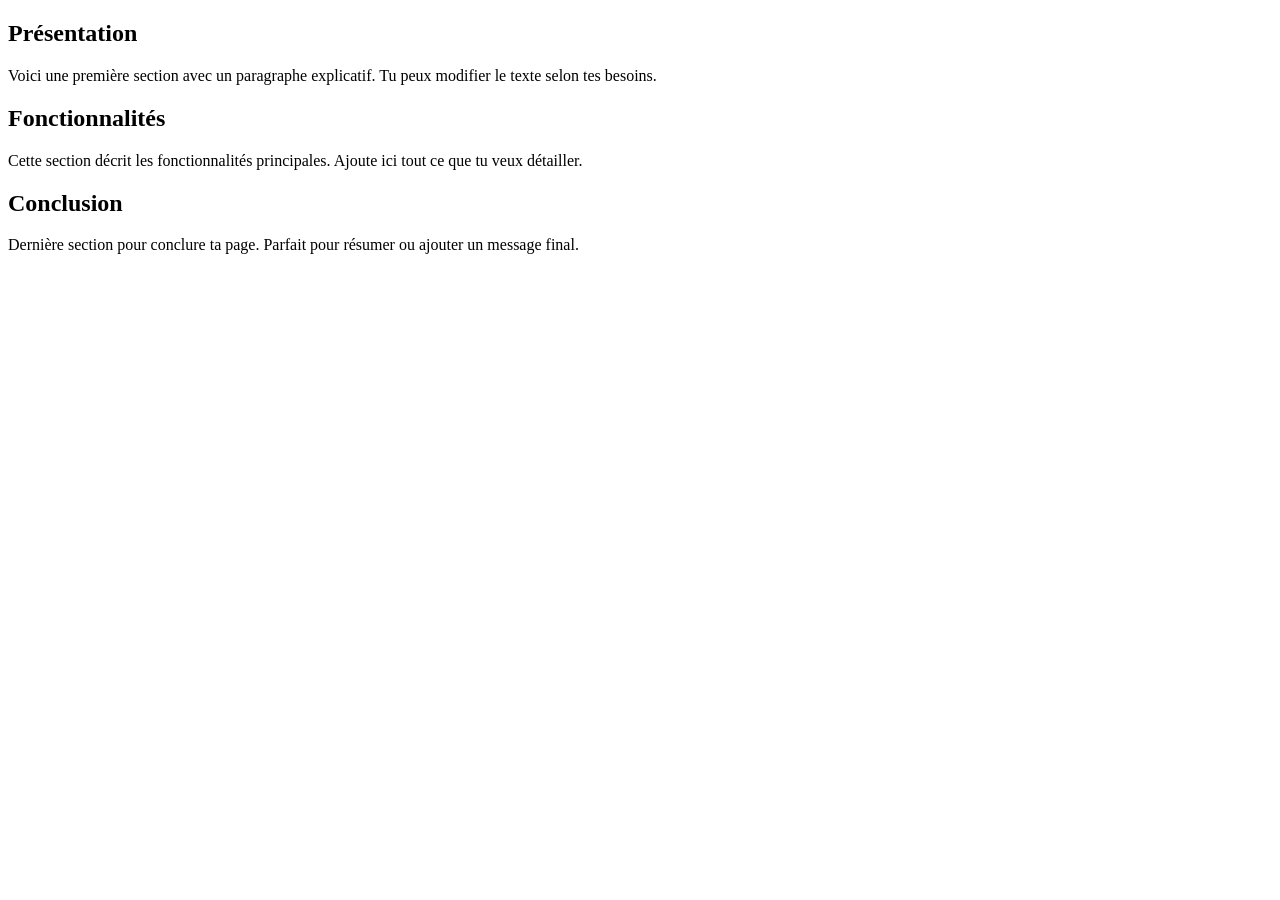
<file: index.html>
<!DOCTYPE html>
<html lang="fr">
<head>
    <meta charset="UTF-8">
    <meta name="viewport" content="width=device-width, initial-scale=1.0">
    <title>Exemple multi-sections</title>
</head>
<body>

    <h2>Présentation</h2>
    <p>
        Voici une première section avec un paragraphe explicatif. Tu peux modifier
        le texte selon tes besoins.
    </p>

    <h2>Fonctionnalités</h2>
    <p>
        Cette section décrit les fonctionnalités principales. Ajoute ici tout ce
        que tu veux détailler.
    </p>

    <h2>Conclusion</h2>
    <p>
        Dernière section pour conclure ta page. Parfait pour résumer ou ajouter
        un message final.
    </p>

</body>
</html>
</file>
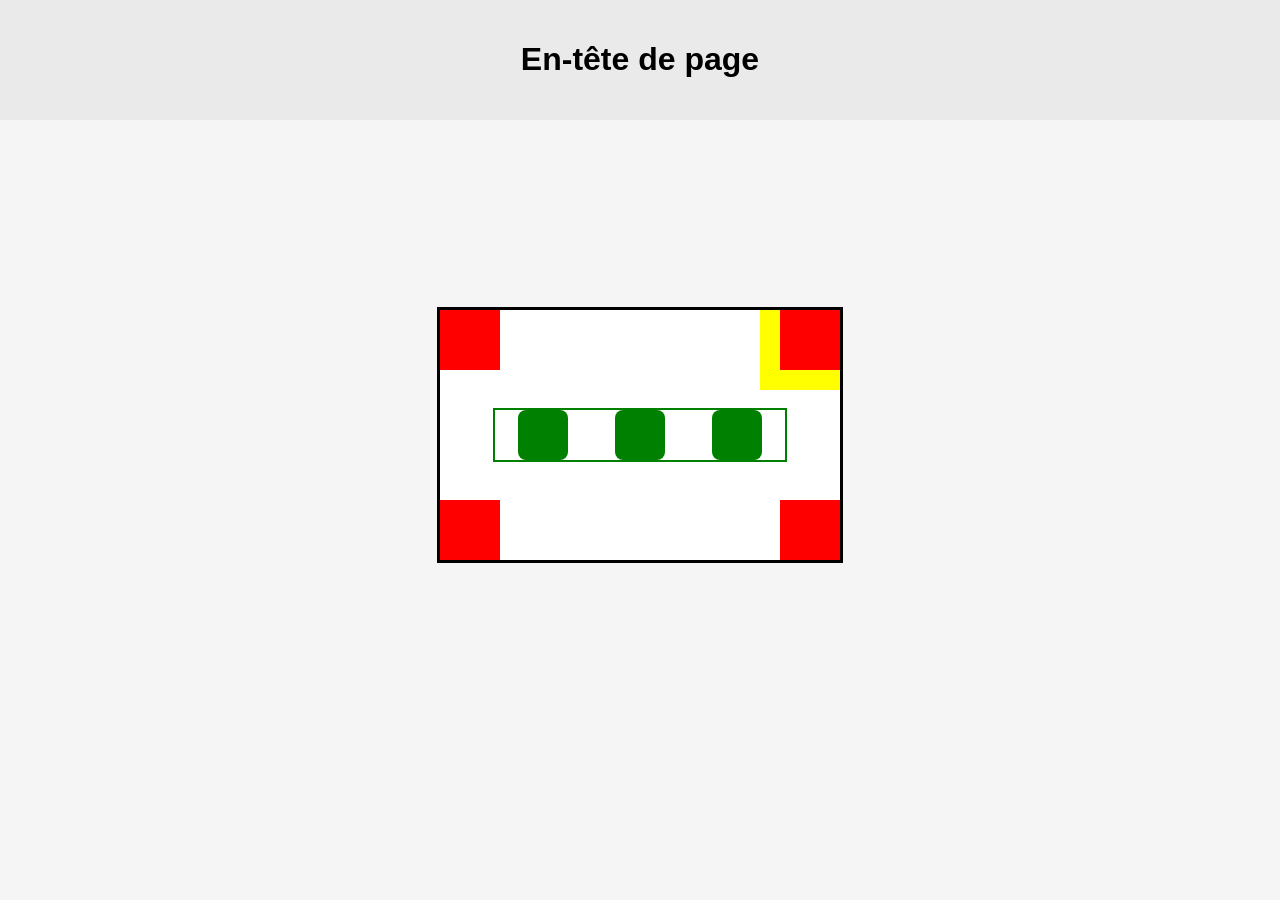
<file: index3.html>
<!DOCTYPE html>
<html lang="fr">

<head>
    <meta charset="UTF-8">
    <meta name="viewport" content="width=device-width, initial-scale=1.0">
    <title>Reproduction pixel perfect</title>
    <style>
        body {
            font-family: Arial, sans-serif;
            margin: 0;
            background: #f5f5f5;
        }

        header,
        footer {
            background: #eaeaea;
            color: black;
            text-align: center;
            padding: 20px;
        }

        main {
            display: flex;
            justify-content: center;
            align-items: center;
            height: 70vh;
        }

        .container {
            position: relative;
            width: 400px;
            height: 250px;
            border: 3px solid black;
            background: white;
        }

        .corner {
            position: absolute;
            width: 60px;
            height: 60px;
            background: red;
        }

        .top-left {
            top: 0;
            left: 0;
        }

        .top-right {
            top: 0;
            right: 0;
        }

        .bottom-left {
            bottom: 0;
            left: 0;
        }

        .bottom-right {
            bottom: 0;
            right: 0;
        }

        .yellow-corner {
            position: absolute;
            top: 0;
            right: 0;
            width: 80px;
            height: 80px;
            border-left: 20px solid yellow;
            border-bottom: 20px solid yellow;
            box-sizing: border-box;
        }

        .innerbox {
            position: absolute;
            top: 50%;
            left: 50%;
            transform: translate(-50%, -50%);
            width: 290px;
            height: 50px;
            border: 2px solid green;
            display: flex;
            justify-content: space-around;
            align-items: center;
            background: white;
        }

        .green {
            width: 50px;
            height: 50px;
            background: green;
            border-radius: 8px;
        }
    </style>
</head>

<body>
    <header>
        <h1>En-tête de page</h1>
    </header>

    <main>
        <div class="container">
            <div class="corner top-left"></div>
            <div class="corner top-right"></div>
            <div class="corner bottom-left"></div>
            <div class="corner bottom-right"></div>
            <div class="yellow-corner"></div>
            <div class="innerbox">
                <div class="green"></div>
                <div class="green"></div>
                <div class="green"></div>
            </div>
        </div>
    </main>
</body>

</html>
</file>
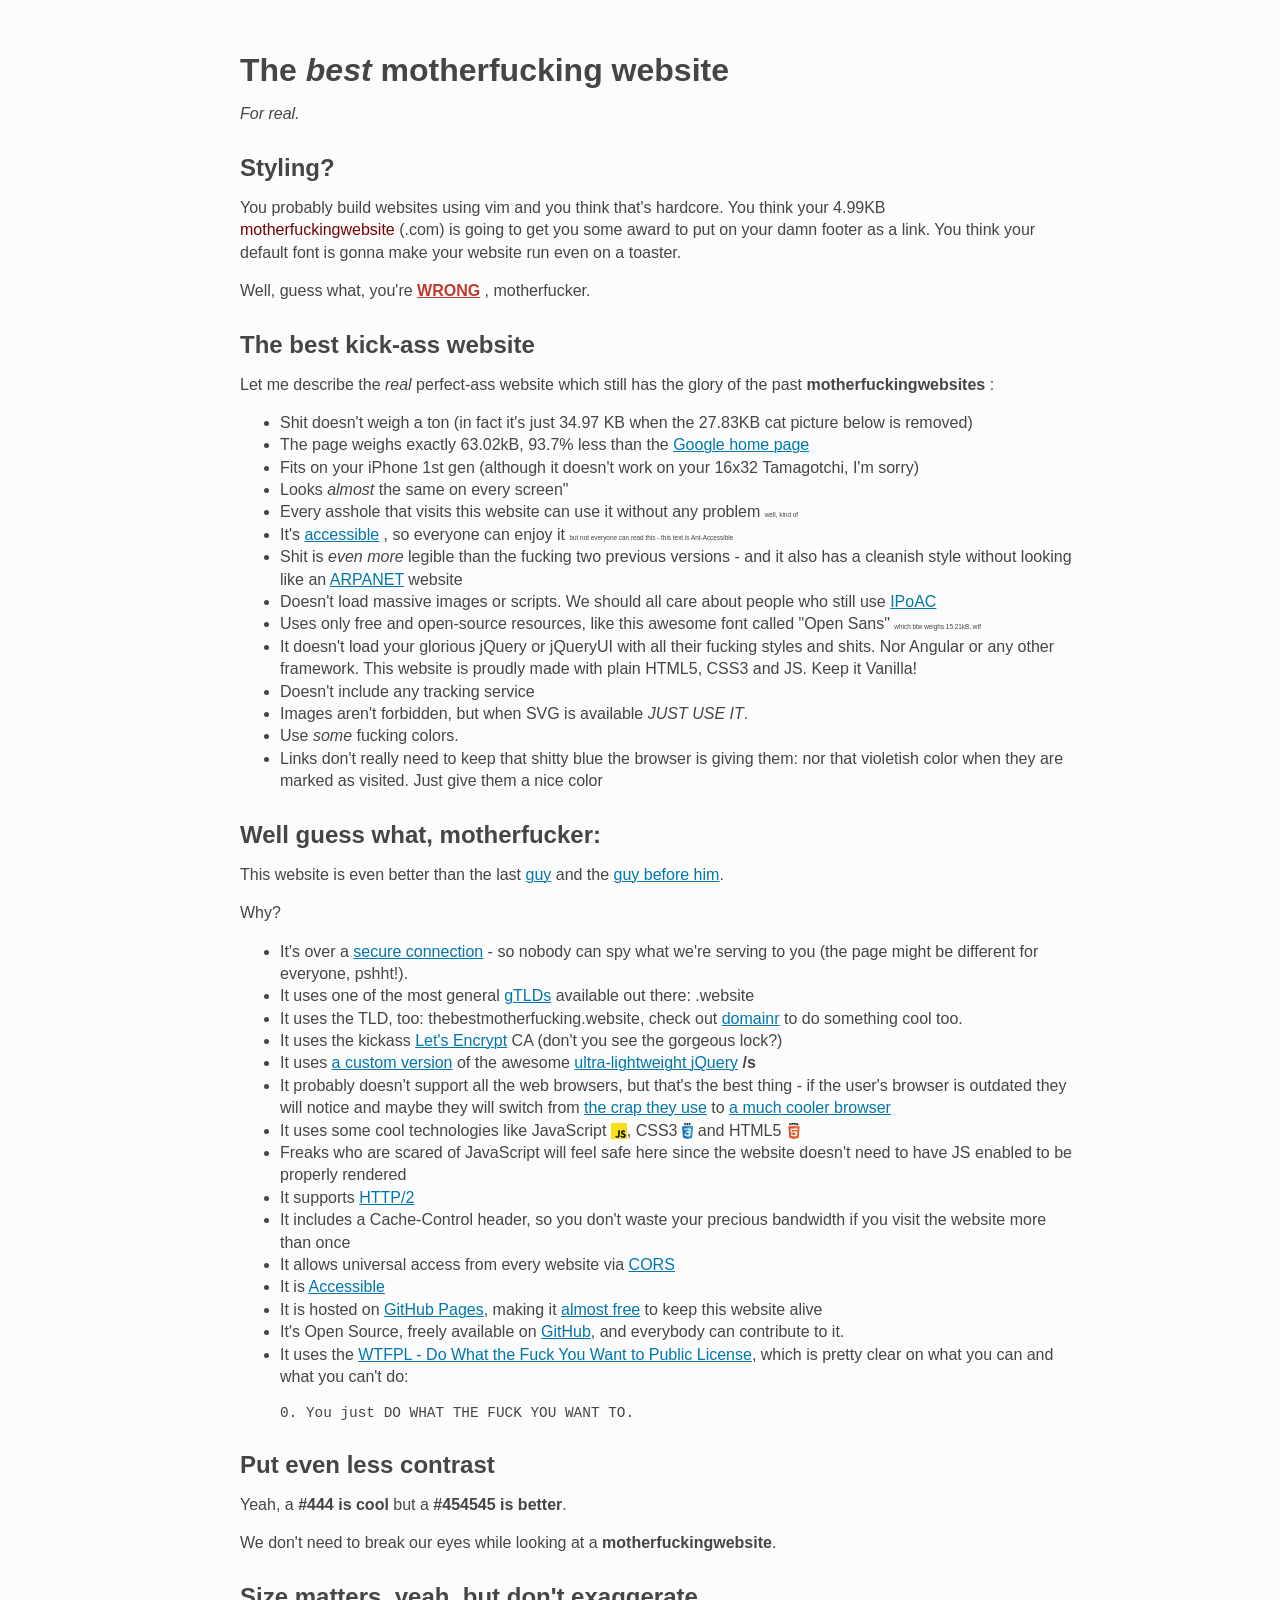
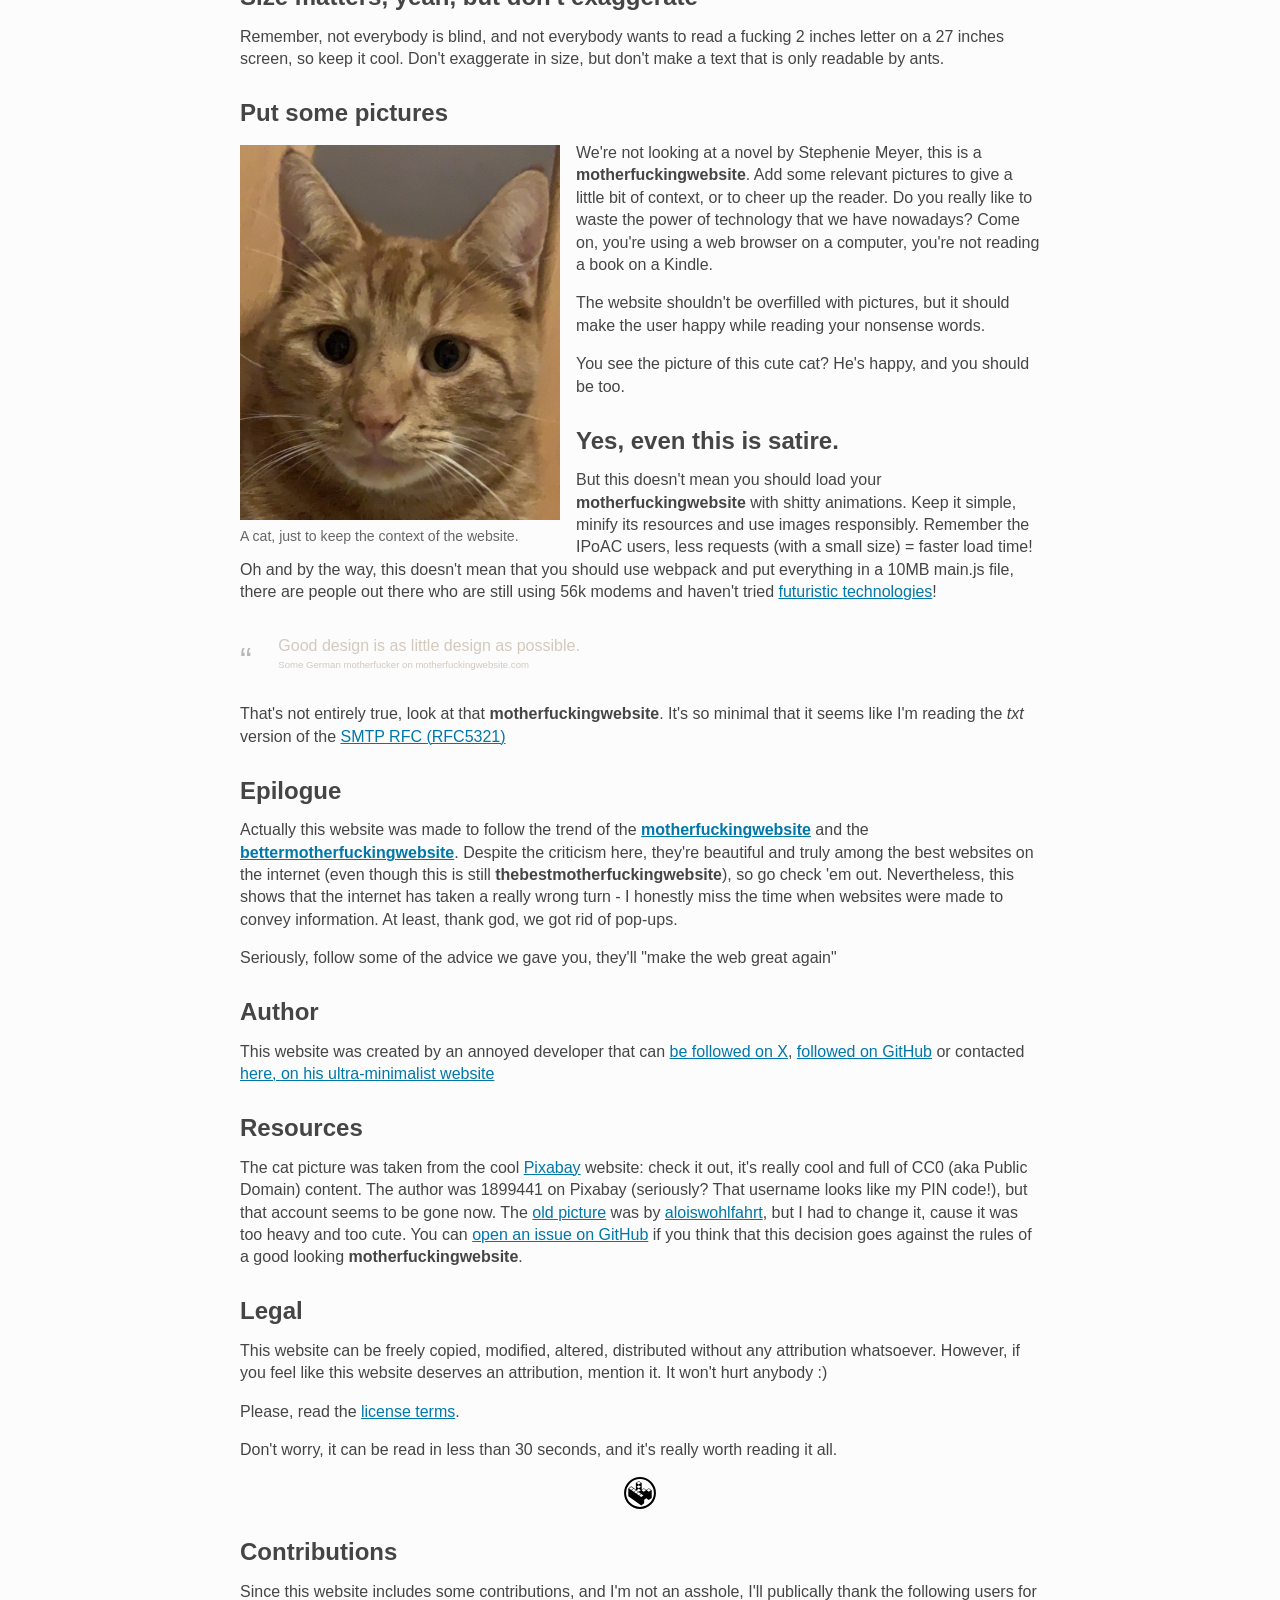
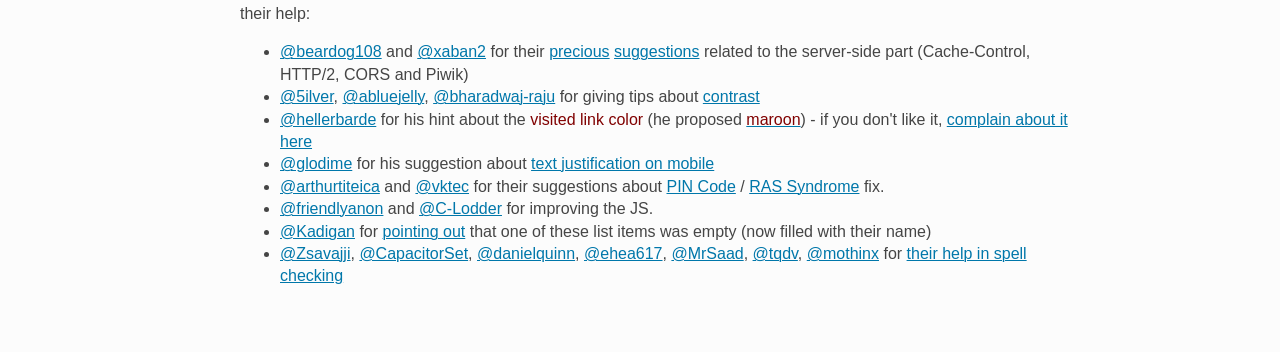
<file: index4.html>
<!DOCTYPE html>
<html lang="en">

<head>
    <meta charset="UTF-8">
    <meta name="viewport" content="width=device-width, initial-scale=1.0">
    <meta name="theme-color" content="#ffffff">
    <meta name="description" content="The Best Motherfucking Website">
    <title>The Best Motherfucking Website</title>
    <link rel="stylesheet" href="style.css">
</head>

<body>
    <h1>The
        <i>best</i>
        motherfucking website
    </h1>
    <p class="accroche">For real.</p>
    <h2>Styling?</h2>
    <p> You probably build websites using vim and you think that's hardcore. You think your 4.99KB
        <span class="mfw">motherfuckingwebsite</span>
        (.com) is going to get you some award to put on your damn footer as a link. You think your default font is gonna
        make your website run even on a toaster.
    </p>
    <p>Well, guess what, you're
        <span class="wr">WRONG</span>
        , motherfucker.
    </p>
    <h2>The best kick-ass website</h2>
    <p>Let me describe the
        <i>real</i>
        perfect-ass website which still has the glory of the past
        <span class="emphase">motherfuckingwebsites</span>
        :
    </p>
    <ul>
        <li>Shit doesn't weigh a ton (in fact it's just 34.97 KB when the 27.83KB cat picture below is removed)</li>
        <li>The page weighs exactly 63.02kB, 93.7% less than the
            <a href="https://google.com/">Google home page</a>
        </li>
        <li>Fits on your iPhone 1st gen (although it doesn't work on your 16x32 Tamagotchi, I'm sorry)</li>
        <li>Looks
            <i>almost</i>
            the same on every screen"
        </li>
        <li>Every asshole that visits this website can use it without any problem
            <small>well, kind of</small>
        </li>
        <li>It's
            <a href="https://www.w3.org/TR/WCAG20/">accessible</a>
            , so everyone can enjoy it
            <small>but not everyone can read this - this text is Ant-Accessible</small>
        </li>
        <li>Shit is
            <i>even more</i>
            legible than the fucking two previous versions - and it also has a cleanish style without looking like an
            <a href="https://en.wikipedia.org/wiki/ARPANET">ARPANET</a>
            website
        </li>
        <li>Doesn't load massive images or scripts. We should all care about people who still use
            <a href="https://en.wikipedia.org/wiki/IP_over_Avian_Carriers">IPoAC</a>
        </li>
        <li>Uses only free and open-source resources, like this awesome font called "Open Sans" <small>which btw weighs
                15.21kB, wtf</small></li>
        <li>It doesn't load your glorious jQuery or jQueryUI with all their fucking styles and shits. Nor Angular or any
            other framework. This website is proudly made with plain HTML5, CSS3 and JS. Keep it Vanilla!</li>
        <li>Doesn't include any tracking service</li>
        <li>Images aren't forbidden, but when SVG is available <i>JUST USE IT</i>.</li>
        <li>Use <i>some</i> fucking colors.</li>
        <li>Links don't really need to keep that shitty blue the browser is giving them: nor that violetish color when
            they are marked as visited. Just give them a nice color</li>
    </ul>
    <h2>Well guess what, motherfucker:</h2>
    <p>This website is even better than the last <a href="http://bettermotherfuckingwebsite.com">guy</a> and the <a
            href="http://motherfuckingwebsite.com/">guy before him</a>.</p>
    <p>Why?</p>
    <ul>
        <li>It's over a <a href="https://en.wikipedia.org/wiki/HTTPS">secure connection</a> - so nobody can spy what
            we're serving to you (the page might be different for everyone, pshht!).</li>
        <li>It uses one of the most general <a href="https://en.wikipedia.org/wiki/gTLD">gTLDs</a> available out there:
            .website</li>
        <li>It uses the TLD, too: thebestmotherfucking.website, check out <a href="http://domainr.com/">domainr</a> to
            do something cool too.</li>
        <li>It uses the kickass <a href="https://letsencrypt.org/">Let's Encrypt</a> CA (don't you see the gorgeous
            lock?)</li>
        <li>It uses <a href="js/jquery-3.5.1.min.js">a custom version</a> of the awesome <a
                href="http://jquery.com/">ultra-lightweight jQuery</a> <b>/s</b></li>
        <li>It probably doesn't support all the web browsers, but that's the best thing - if the user's browser is
            outdated they will notice and maybe they will switch from <a href="https://microsoft.com/ie">the crap they
                use</a> to <a href="https://mozilla.com/firefox">a much cooler browser</a></li>
        <li>It uses some cool technologies like JavaScript <img class="icone-tech" src="JS logo.svg" title="JS logo"
                alt="JavaScript logo">, CSS3 <img class="icone-tech" src="CSS3 logo.svg" title="CSS3 logo"
                alt="CSS3 logo"> and HTML5 <img class="icone-tech" src="HTML5 logo.svg" title="HTML5 logo"
                alt="HTML5 logo"></li>
        <li>Freaks who are scared of JavaScript will feel safe here since the website doesn't need to have JS enabled to
            be properly rendered</li>
        <li>It supports <a href="https://en.wikipedia.org/wiki/HTTP/2">HTTP/2</a></li>
        <li>It includes a Cache-Control header, so you don't waste your precious bandwidth if you visit the website more
            than once</li>
        <li>It allows universal access from every website via <a href="https://enable-cors.org/">CORS</a></li>
        <li>It is <a href="https://www.w3.org/WAI/intro/accessibility.php">Accessible</a></li>
        <li>It is hosted on <a href="https://pages.github.com/">GitHub Pages</a>, making it <a
                href="https://www.namecheap.com/domains/registration/gtld/website/">almost free</a> to keep this website
            alive</li>
        <li>It's Open Source, freely available on <a
                href="https://github.com/denysvitali/thebestmotherfuckingwebsite/">GitHub</a>, and everybody can
            contribute to it.</li>
        <li>It uses the <a href="http://www.wtfpl.net/">WTFPL - Do What the Fuck You Want to Public License</a>, which
            is pretty clear on what you can and what you can't do:<p class="fakepre">0. You just DO WHAT THE FUCK YOU
                WANT TO.</p>
        </li>
    </ul>
    <h2>Put even less contrast</h2>
    <p>Yeah, a <span class="contraste-faible">#444 is cool</span> but a <span class="contraste-standard">#454545 is
            better</span>.</p>
    <p>We don't need to break our eyes while looking at a <span class="emphase">motherfuckingwebsite</span>.</p>
    <h2>Size matters, yeah, but don't exaggerate</h2>
    <p> Remember, not everybody is blind, and not everybody wants to read a fucking 2 inches letter on a 27 inches
        screen,
        so keep it cool. Don't exaggerate in size, but don't make a text that is only readable by ants.</p>
    <h2>Put some pictures</h2>
    <div class="section-illustration">
        <div class="media-flottant">
            <figure>
                <img class="mon-chat" src="garfield.jpg" title="A nice and cute cat"
                    alt="white and gray cat looking at you, with his yellow and green eyes">
                <figcaption>A cat, just to keep the context of the website.</figcaption>
            </figure>
        </div>
        <div class="colonne-texte">
            <p> We're not looking at a novel by Stephenie Meyer, this is a
                <span class="emphase">motherfuckingwebsite</span>.
                Add some relevant pictures to give a little bit of context, or to cheer up the reader.
                Do you really like to waste the power of technology that we have nowadays? Come on, you're using a
                web browser on a computer, you're not reading a book on a Kindle.
            </p>
            <p>The website shouldn't be overfilled with pictures, but it should make the user happy while reading your
                nonsense words.</p>
            <p>You see the picture of this cute cat? He's happy, and you should be too.</p>
        </div>
    </div>
    </div>
    <h2>Yes, even this is satire.</h2>
    <p> But this doesn't mean you should load your <span class="emphase">motherfuckingwebsite</span> with shitty
        animations.
        Keep it simple, minify its resources and use images responsibly.
        Remember the IPoAC users, less requests (with a small size) = faster load time!
        Oh and by the way, this doesn't mean that you should use webpack and put everything in a 10MB main.js file,
        there are people out there who are still using 56k modems and haven't
        tried <a href="https://en.wikipedia.org/wiki/Fiber_to_the_x#FTTH">futuristic technologies</a>!</p>
    <blockquote><span>Good design is as little design as possible.</span>
        <author>Some German motherfucker on motherfuckingwebsite.com</author>
    </blockquote>
    <p>That's not entirely true, look at that <span class="emphase">motherfuckingwebsite</span>.
        It's so minimal that it seems like I'm reading the <i>txt</i> version of the
        <a href="https://tools.ietf.org/rfc/rfc5321.txt">SMTP RFC (RFC5321)</a>
    </p>
    <h2>Epilogue</h2>
    <p> Actually this website was made to follow the trend of the <a href="http://motherfuckingwebsite.com/"><span
                class="emphase">motherfuckingwebsite</span></a>
        and the <a href="http://bettermotherfuckingwebsite.com/"><span
                class="emphase">bettermotherfuckingwebsite</span></a>.
        Despite the criticism here, they're beautiful and truly among the best websites on the internet
        (even though this is still <span class="emphase">thebestmotherfuckingwebsite</span>), so go check 'em out.
        Nevertheless, this shows that the internet has taken a really wrong turn - I honestly miss
        the time when websites were made to convey information. At least, thank god, we
        got rid of pop-ups.</p>
    <p>Seriously, follow some of the advice we gave you, they'll "make the web great again"</p>
    <h2>Author</h2>
    <p>This website was created by an annoyed developer that can <a href="https://x.com/DenysVitali">be followed on
            X</a>,
        <a href="https://github.com/denysvitali/">followed on GitHub</a> or contacted <a href="https://denv.it/">here,
            on his ultra-minimalist website</a>
    </p>
    <h2>Resources</h2>
    <p>The cat picture was taken from the cool <a href="https://pixabay.com/">Pixabay</a> website: check it out,
        it's really cool and full of CC0 (aka Public Domain) content.
        The author was 1899441 on Pixabay (seriously? That username looks like my PIN code!), but that account seems
        to be gone now. The <a href="https://pixabay.com/en/cat-pets-cat-s-eyes-mieze-dear-451377/">old picture</a>
        was
        by <a href="https://pixabay.com/en/users/aloiswohlfahrt-123449/">aloiswohlfahrt</a>,
        but I had to change it, cause it was too heavy and too cute.
        You can <a href="https://github.com/denysvitali/thebestmotherfuckingwebsite/issues/new">open an issue on
            GitHub</a> if you think that this decision goes against the rules
        of a good looking <span class="emphase">motherfuckingwebsite</span>.
    </p>
    <h2>Legal</h2>
    <p>This website can be freely copied, modified, altered, distributed without any attribution whatsoever.
        However, if you feel like this website deserves an attribution, mention it. It won't hurt anybody :)</p>
    <p>Please, read the <a href="LICENSE.txt">license terms</a>.</p>
    <p> Don't worry, it can be read in less than 30 seconds,
        and it's really worth reading it all.</p>
    <a class="lien-signature" href="http://www.kopimi.com/kopimi" title="Kopimi"><img class="logo-signature"
            src="kopimi logo.svg" title="Kopimi Logo" alt="Kopimi Logo"></a>
    <h2>Contributions</h2>
    <p>Since this website includes some contributions, and I'm not an asshole, I'll publically thank the following
        users for their help:</p>
    <ul>
        <li><a href="https://github.com/beardog108">@beardog108</a>
            and
            <a href="https://github.com/xaban2">@xaban2</a> for their
            <a href="https://github.com/denysvitali/thebestmotherfuckingwebsite/issues/5">precious</a>
            <a href="https://github.com/denysvitali/thebestmotherfuckingwebsite/issues/51">suggestions</a>
            related to the server-side part (Cache-Control, HTTP/2, CORS and Piwik)
        </li>
        <li><a href="https://github.com/5ilver">@5ilver</a>, <a href="https://github.com/abluejelly">@abluejelly</a>, <a
                href="https://github.com/bharadwaj-raju">@bharadwaj-raju</a> for giving tips about <a
                href="https://github.com/denysvitali/thebestmotherfuckingwebsite/issues?q=label%3Acontrast">contrast</a>
        </li>
        <li><a href="https://github.com/hellerbarde">@hellerbarde</a> for his hint about the <span
                class="couleur-lien-visite">visited link color</span> (he proposed <a href="http://clrs.cc/"><span
                    class="couleur-lien-visite">maroon</span></a>) - if you don't like it, <a
                href="https://github.com/denysvitali/thebestmotherfuckingwebsite/issues/11">complain about it
                here</a></li>
        <li><a href="https://github.com/glodime">@glodime</a> for his suggestion about <a
                href="https://github.com/denysvitali/thebestmotherfuckingwebsite/issues/12">text justification on
                mobile</a></li>
        <li><a href="https://github.com/arthurtiteica">@arthurtiteica</a> and <a
                href="https://github.com/vktec">@vktec</a> for their suggestions about <a
                href="https://github.com/denysvitali/thebestmotherfuckingwebsite/issues/9">PIN Code</a> / <a
                href="https://en.wikipedia.org/wiki/RAS_syndrome">RAS Syndrome</a> fix.</li>
        <li><a href="https://github.com/friendlyanon">@friendlyanon</a> and <a
                href="https://github.com/C-Lodder">@C-Lodder</a> for improving the JS.</li>
        <li><a href="https://github.com/Kadigan">@Kadigan</a> for <a
                href="https://github.com/denysvitali/thebestmotherfuckingwebsite/issues/90">pointing out</a> that
            one of these list items was empty (now filled with their name)</li>
        <li><span><a href="https://github.com/Zsavajji">@Zsavajji</a></span><span
                class="separateur-inline">,&nbsp;</span><span><a
                    href="https://github.com/CapacitorSet">@CapacitorSet</a></span><span
                class="separateur-inline">,&nbsp;</span><span><a
                    href="https://github.com/danielquinn">@danielquinn</a></span><span
                class="separateur-inline">,&nbsp;</span><span><a
                    href="https://github.com/ehea617">@ehea617</a></span><span
                class="separateur-inline">,&nbsp;</span><span><a
                    href="https://github.com/MrSaad">@MrSaad</a></span><span
                class="separateur-inline">,&nbsp;</span><span><a href="https://github.com/tqdv">@tqdv</a></span><span
                class="separateur-inline">,&nbsp;</span><span><a
                    href="https://github.com/mothinx">@mothinx</a></span><span> for <a
                    href="https://github.com/denysvitali/thebestmotherfuckingwebsite/pulls?q=is%3Apr+is%3Aclosed+label%3A%22spell+checking%22">their
                    help in spell checking</a></span></li>
    </ul>
</body>

</html>
</file>
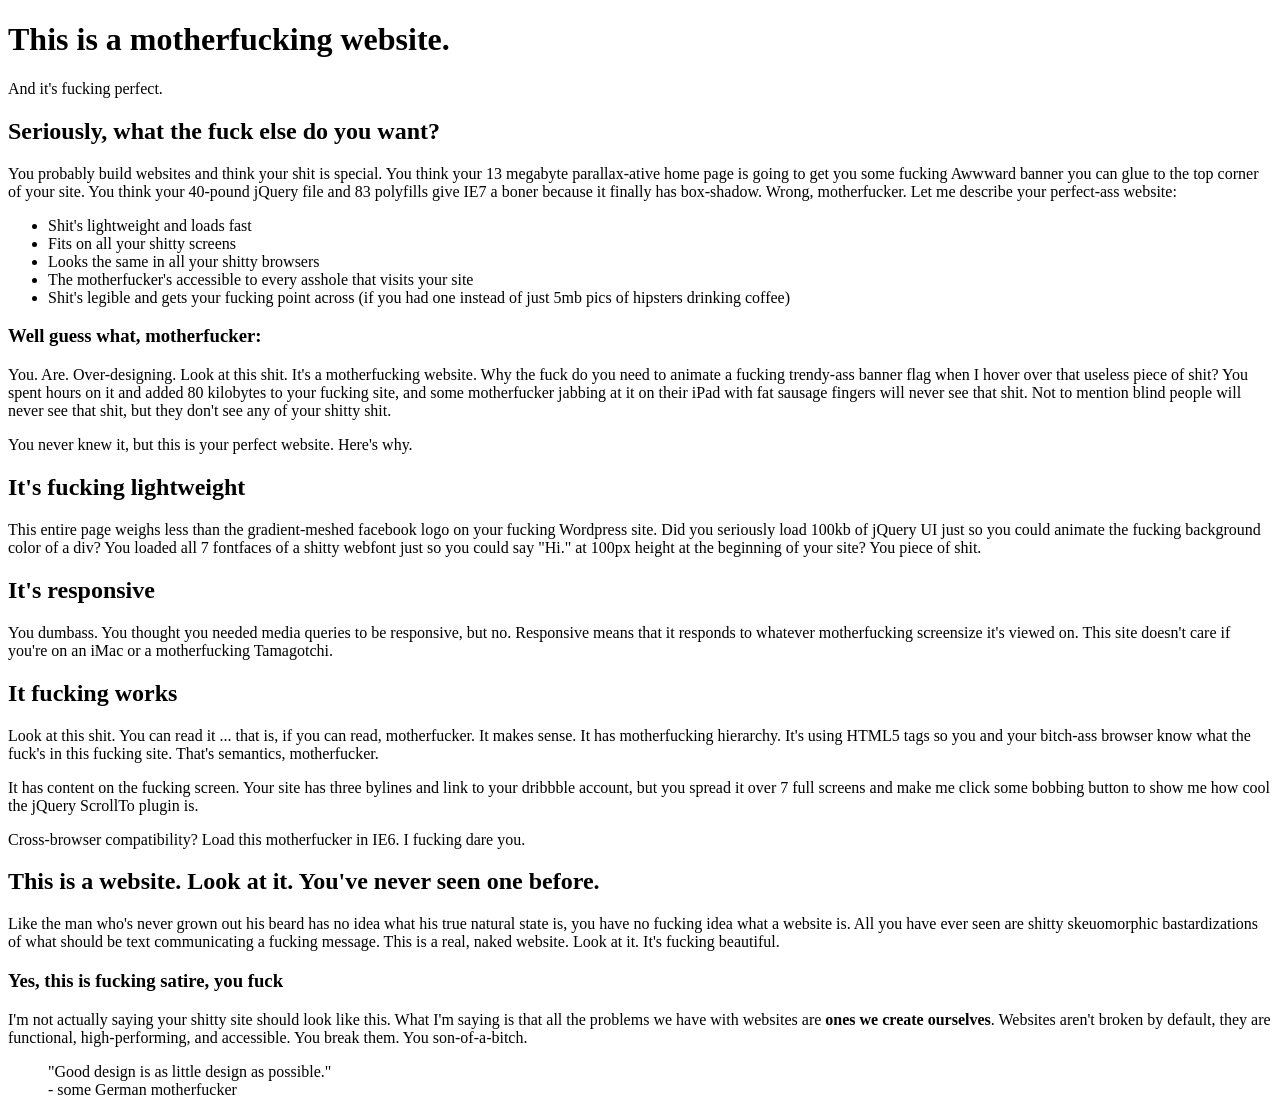
<file: TD-Florent.html>
<!DOCTYPE html>
<html lang="en">

<head>
    <meta charset="UTF-8">
    <meta name="viewport" content="width=device-width, initial-scale=1.0">
    <title>Motherfucking website</title>
</head>

<body>
    <header>
        <h1> This is a motherfucking website. </h1>
        <aside>And it's fucking perfect. </aside>
    </header>
    <h2>Seriously, what the fuck else do you want? </h2>
    <p>You probably build websites and think your shit is special. You think your 13 megabyte parallax-ative home page
        is going to get you some fucking Awwward banner you can glue to the top corner of your site. You think your
        40-pound jQuery file and 83 polyfills give IE7 a boner because it finally has box-shadow. Wrong, motherfucker.
        Let me describe your perfect-ass website:</p>
    <ul>
        <li>Shit's lightweight and loads fast</li>
        <li>Fits on all your shitty screens</li>
        <li>Looks the same in all your shitty browsers</li>
        <li>The motherfucker's accessible to every asshole that visits your site</li>
        <li>Shit's legible and gets your fucking point across (if you had one instead of just 5mb pics of hipsters
            drinking coffee)</li>
    </ul>
    <h3>Well guess what, motherfucker:</h3>
    <p>You. Are. Over-designing. Look at this shit. It's a motherfucking website. Why the fuck do you need to animate a
        fucking trendy-ass banner flag when I hover over that useless piece of shit? You spent hours on it and added 80
        kilobytes to your fucking site, and some motherfucker jabbing at it on their iPad with fat sausage fingers will
        never see that shit. Not to mention blind people will never see that shit, but they don't see any of your shitty
        shit.</p>
    <p>You never knew it, but this is your perfect website. Here's why.</p>
    <h2>It's fucking lightweight</h2>
    <p>This entire page weighs less than the gradient-meshed facebook logo on your fucking Wordpress site. Did you
        seriously load 100kb of jQuery UI just so you could animate the fucking background color of a div? You loaded
        all 7 fontfaces of a shitty webfont just so you could say "Hi." at 100px height at the beginning of your site?
        You piece of shit.</p>
    <h2>It's responsive</h2>
    <p>You dumbass. You thought you needed media queries to be responsive, but no. Responsive means that it responds to
        whatever motherfucking screensize it's viewed on. This site doesn't care if you're on an iMac or a motherfucking
        Tamagotchi.</p>
    <h2>It fucking works</h2>
    <p>Look at this shit. You can read it ... that is, if you can read, motherfucker. It makes sense. It has
        motherfucking hierarchy. It's using HTML5 tags so you and your bitch-ass browser know what the fuck's in this
        fucking site. That's semantics, motherfucker.</p>
    <p>It has content on the fucking screen. Your site has three bylines and link to your dribbble account, but you
        spread it over 7 full screens and make me click some bobbing button to show me how cool the jQuery ScrollTo
        plugin is. </p>
    <p>Cross-browser compatibility? Load this motherfucker in IE6. I fucking dare you.</p>
    <h2>This is a website. Look at it. You've never seen one before.</h2>
    <p>Like the man who's never grown out his beard has no idea what his true natural state is, you have no fucking idea
        what a website is. All you have ever seen are shitty skeuomorphic bastardizations of what should be text
        communicating a fucking message. This is a real, naked website. Look at it. It's fucking beautiful.</p>
    <h3>Yes, this is fucking satire, you fuck</h3>
    <p>I'm not actually saying your shitty site should look like this. What I'm saying is that all the problems we have
        with websites are <strong>ones we create ourselves</strong>. Websites aren't broken by default, they are
        functional, high-performing, and accessible. You break them. You son-of-a-bitch.</p>
    <blockquote> "Good design is as little design as possible."
        <br>
        - some German motherfucker
    </blockquote>
</body>

</html>
</file>
<file: style.css>
:root {
	--bg: #fcfcfc;
	--text: #454545;
	--link: #0077aa;
	--visited: #800000;
	--hover: #cc0000;
	--content-max: 50rem;
}

html {
	font-size: 16px;
	line-height: 1.4;
	-webkit-text-size-adjust: 100%;
	text-size-adjust: 100%;
	background: var(--bg);
}

body {
	margin: 2em auto;
	padding: 1em;
	max-width: 800px;
	background: transparent;
	color: var(--text);
	font-family: "Open Sans", Arial, sans-serif;
}

img {
	max-width: 100%;
	vertical-align: middle;
}

img.icone-tech {
	height: 1em;
}

img.image-principale {
	display: block;
	width: 300px;
	max-width: 100%;
}

a {
	color: var(--link);
	text-decoration: underline;
	text-decoration-thickness: 1px;
	text-underline-offset: 0.08em;
}

a:visited {
	color: var(--visited);
}

a:hover {
	color: var(--hover);
}

h1,
h2,
p,
ul,
blockquote,
figure {
	margin: 0 0 1rem;
}


h1 {
	font-size: 2rem;
	line-height: 1.4;
	font-weight: 700;
	margin-bottom: 1rem;
	text-wrap: balance;
}

h2 {
	font-size: 1.5rem;
	line-height: 1.4;
	font-weight: 700;
	margin-top: 1.6rem;
	margin-bottom: 0.75rem;
}

small {
	font-size: 0.4em;
}

ul {
	padding-left: 40px;
}

li {
	margin-bottom: 0;
}

blockquote {
	margin: 2em 2.5em 2em 0;
	padding: 0;
	border: 0;
	color: #d3c9be;
}

blockquote::before {
	content: open-quote;
	float: left;
	font-size: 2.2em;
	line-height: 1.4;
	color: #b8b8b8;
	margin-right: 0.09em;
	width: 1em;
	height: 1em;
}

blockquote::after {
	content: "";
	display: none;
}

blockquote span {
	display: block;
	font-size: 1em;
	font-style: normal;
}

blockquote author {
	display: block;
	font-size: 0.6em;
	color: #d3c9be;
}

body>h1,
body>p,
body>h2,
body>ul,
body>blockquote,
body>div,
body>figure,
body>.section-illustration {
	max-width: var(--content-max);
	margin-left: auto;
	margin-right: auto;
}

body>h1,
body>p,
body>h2,
body>ul,
body>blockquote,
body>.section-illustration {
	width: 100%;
}

.section-illustration {
	margin-top: 0.4rem;
	margin-bottom: 1.25rem;
	position: relative;
}

.media-flottant {
	float: left;
	width: 320px;
	max-width: none;
	margin: 0.2rem 1rem 0.5rem 0;
}

.media-flottant figure {
	margin: 0;
}

.media-flottant figcaption {
	font-size: 0.88rem;
	line-height: 1.45;
	color: #666;
	margin-top: 0.35rem;
	text-align: left;
}

.colonne-texte {
	overflow: hidden;
	margin-bottom: 1rem;
	text-align: left;
}

.colonne-texte p:last-child {
	margin-bottom: 0;
}

.accroche {
	margin-top: -0.35rem;
	margin-bottom: 1.2rem;
	font-style: italic;
}

.mfw {
	color: #730000;
}

.wr {
	color: #c0392b;
	font-weight: 600;
	text-decoration: underline;
}

.emphase {
	font-weight: 700;
}

.emphase-majuscule {
	font-weight: 700;
	text-transform: uppercase;
}

.contraste-faible {
	color: #444;
	font-weight: 700;
}

.contraste-standard {
	color: #454545;
	font-weight: 700;
}

.fakepre {
	margin: 1em 0;
	padding: 0;
	background: transparent;
	border: none;
	white-space: normal;
	font-family: "Courier New", Courier, monospace;
	font-size: 0.9em;
	line-height: 1.4;
	display: block;
}

.couleur-lien-visite {
	color: var(--visited);
}

.lien-signature {
	display: block;
	margin: 0 0 1rem;
	text-align: center;
}

.logo-signature {
	display: block;
	width: 32px;
	height: 32px;
	margin: 0 auto;
}

.separateur-inline {
	white-space: normal;
	display: inline;
}
</file>
